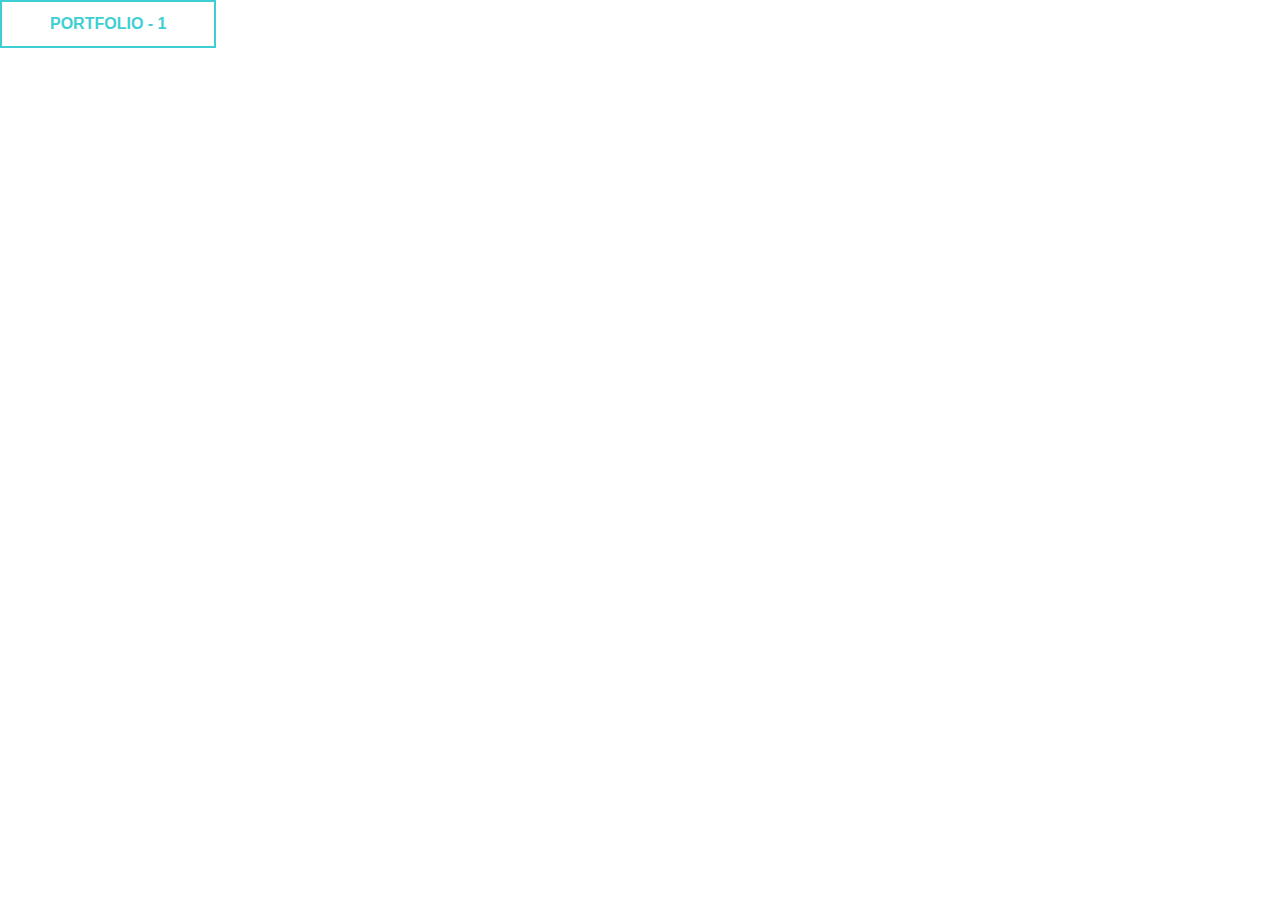
<file: index.html>
<!DOCTYPE html>
<html lang="en">
<head>
  <meta charset="UTF-8">
  <meta http-equiv="X-UA-Compatible" content="IE=edge">
  <meta name="viewport" content="width=device-width, initial-scale=1.0">
  <title>It's Not Your Portfolio</title>
  <link rel="stylesheet" href="./portfolio_coders_gyan/css/style.css"/>
</head>
<body>
  <a href="./portfolio_coders_gyan/index.html"><button class="btn btn-primary">Portfolio - 1</button></a>
</body>
</html>
</file>
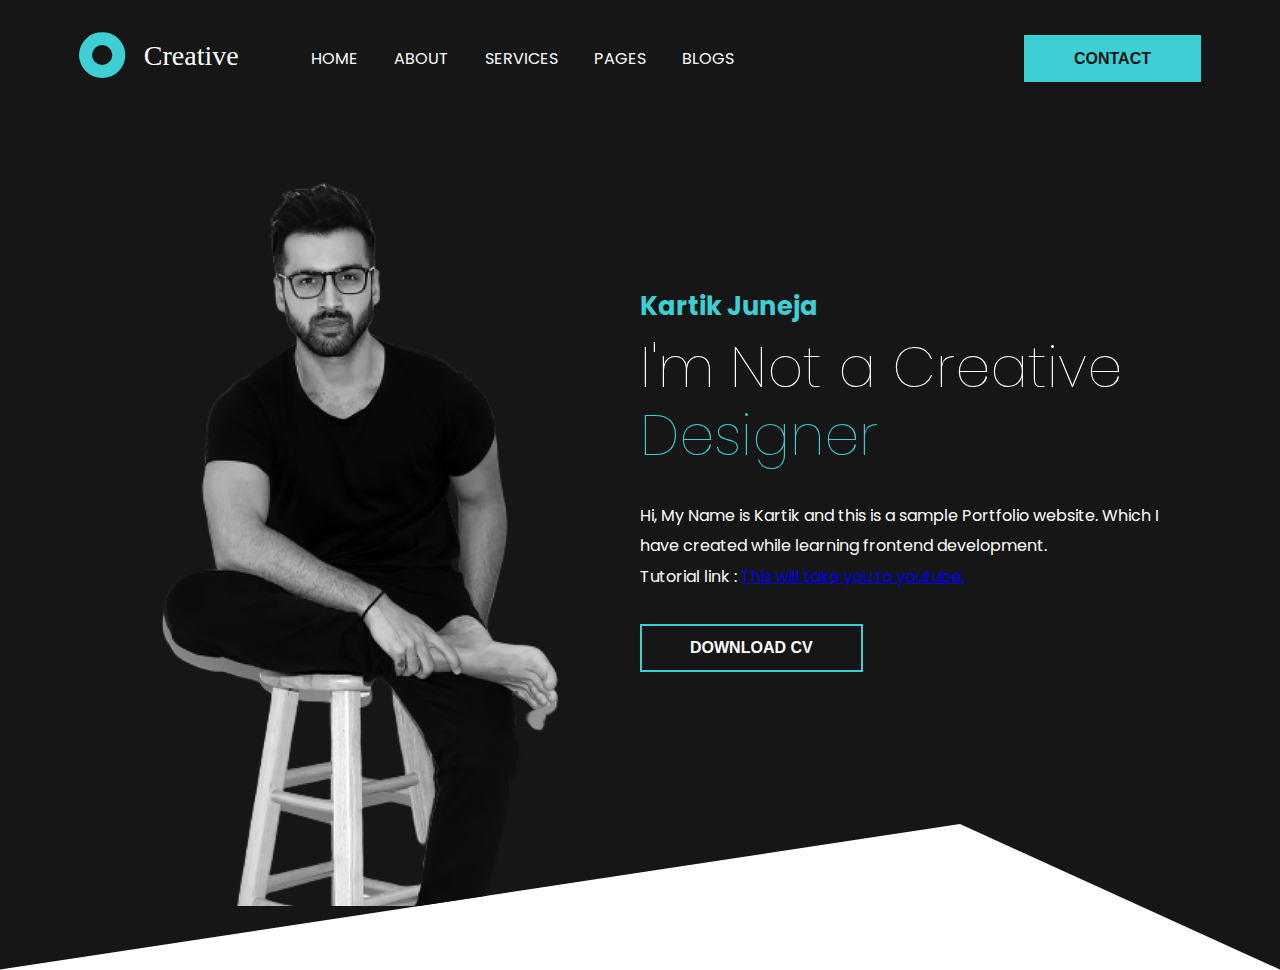
<file: portfolio_coders_gyan/index.html>
<!DOCTYPE html>
<html lang="en">
<head>
  <meta charset="UTF-8">
  <meta http-equiv="X-UA-Compatible" content="IE=edge">
  <meta name="viewport" content="width=device-width, initial-scale=1.0">
  <title>It's Not Your Portfolio</title>
  <link rel="preconnect" href="https://fonts.gstatic.com">
  <link href="https://fonts.googleapis.com/css2?family=Poppins:wght@400;600&display=swap" rel="stylesheet">
  <link rel="stylesheet" href=" ./css/style.css">
</head>
<body>
  <header>
    <div class="container">
      <nav class="flex items-center justify-between">
        <div class="left flex items-center">
          <div class="branding">
            <img src="./images/logo.svg" alt=""/>
          </div>
          <div>
            <a href="#">Home</a>
            <a href="#">About</a>
            <a href="#">Services</a>
            <a href="#">Pages</a>
            <a href="#">Blogs</a>
          </div>
        </div>
        <div class="right">
          <button class="btn btn-primary">Contact</button>
        </div>
      </nav>
      <div class="hero flex items-center justify-between">
        <div class="left flex-1 flex justify-center">
          <img src="./images/man.png" alt=""/>
        </div>
        <div class="right flex-1">
          <h6>Kartik Juneja</h6>
          <h1>I'm Not a Creative <span>Designer</span></h1>
          <p>
            Hi, My Name is Kartik and this is a sample Portfolio website. Which I have created while learning 
            frontend development. <br/>Tutorial link : <a href="#">This will take you to youtube.</a>
          </p>
          <div>
            <button class="btn btn-secondary">Download CV</button>
          </div>
        </div>
      </div>
    </div>
  </header>
</body>
</html>
</file>
<file: portfolio_coders_gyan/css/style.css>
@import 'utilities.css';

:root{
    --primary:#3DCFD3;
    --secondary:#161616;
    --dark:#161616;
    --pure:#FFFFFF;
    --ternary:#898989;
    --light:#F2F2F2;
}
*{
    padding: 0;
    margin: 0;
    box-sizing: border-box;
    -webkit-font-smoothing:antialiased;
}

body{
    font-family: 'Poppins',sans-serif;
}

header{
    background:var(--dark);
    clip-path: polygon(0 0, 100% 0, 100% 100%, 75% 85%, 0 100%);
}

.container{
    max-width: 1152px;
    padding: 0 15px;
    margin:0 auto;
}
header nav{
    padding: 2rem 0;
}

header nav .branding{
    margin-right: 3rem;
}

header nav .left a{
    color: var(--pure);
    text-decoration: none;
    margin-right: 2rem;
    text-transform: uppercase;
    transition: all .3s ease;
}

header nav .left a:hover{
    color:var(--primary)
}

.hero{
    padding: 4rem 0;;
}

.hero .left img{
    width: 400px;
}

.hero .right{
    color: var(--pure);
    margin-top: -8rem;
}

.hero .right h6{
    color: var(--primary);
    font-size: 1.6rem;
    margin-bottom: 0.5rem;
}

.hero .right h1{
    font-size: 3.5rem;
    font-weight: 100;
    line-height: 1.2;
    margin-bottom: 2rem;
}

.hero .right h1 span{
    color:var(--primary);
}

.hero .right p{
    line-height: 1.9;
    margin-bottom: 2rem;
}
</file>
